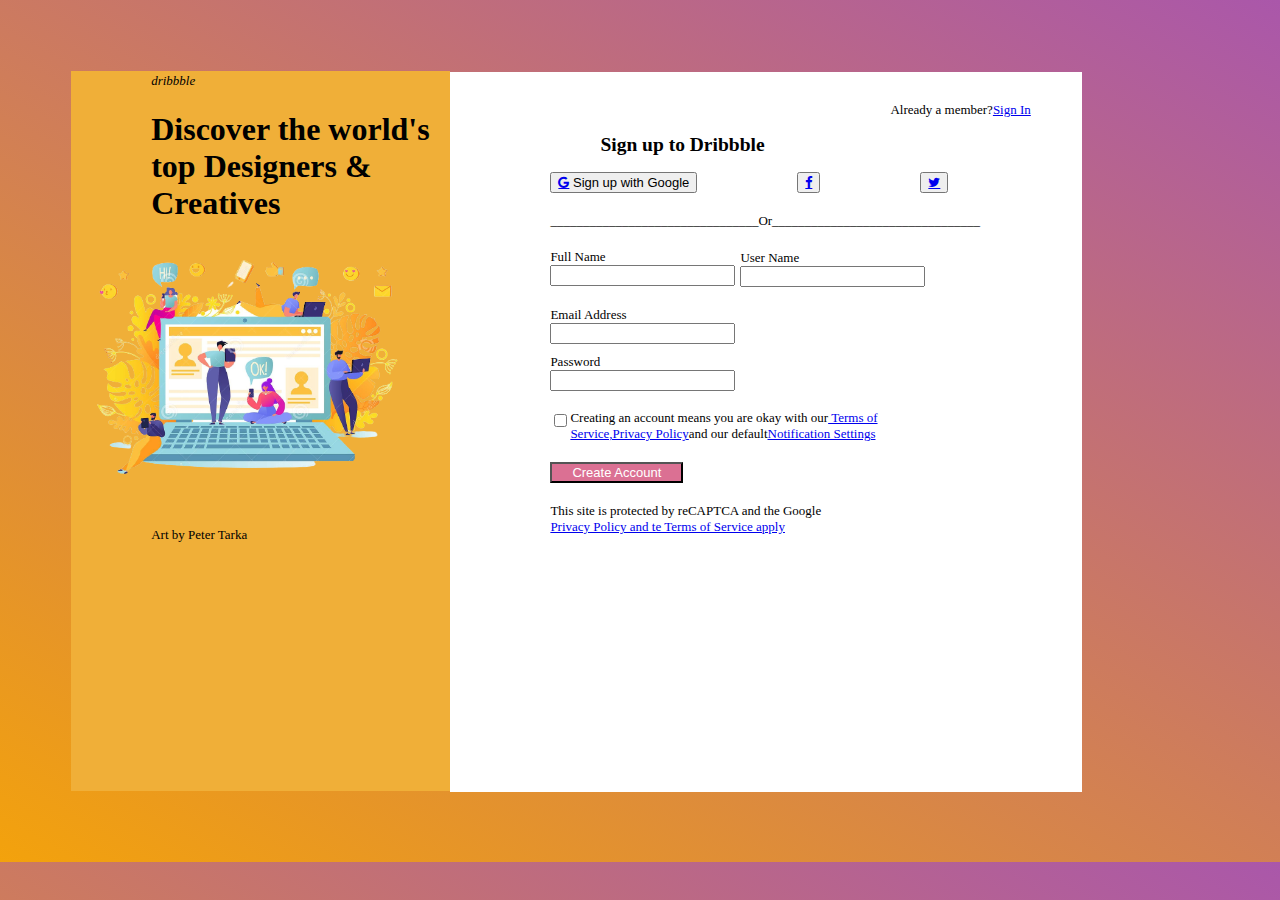
<file: index.html>
<!DOCTYPE html>
<html lang="en">
<head>
    <meta charset="UTF-8">
    <meta http-equiv="X-UA-Compatible" content="IE=edge">
    <meta name="viewport" content="width=device-width, initial-scale=1.0">
    <title>Cons</title>
    <link rel="stylesheet" href="style.css">
    <!-- Add icon library -->
     <link rel="stylesheet" href="https://cdnjs.cloudflare.com/ajax/libs/font-awesome/4.7.0/css/font-awesome.min.css">
</head>
<body>
<div class="merge">
    <div class="pictures">
        <p1>dribbble</p1>
        <h1>Discover the world's <br>top Designers & <br>Creatives</h1>
        <img src="image/image dribble.png" alt="">
        <p>Art by Peter Tarka</p>
    </div>

    <div class="form">
        <div class="topsignin">Already a member?<a href="signin.html">Sign In</a></div>
        <div class="heading"><h2>Sign up to Dribbble</h2></div>
        <div class="socials">
            <button><a href="#" class="fa fa-google"></a> Sign up with Google</button>

        <!-- Add font awesome icons -->
        <div class="facebook">
        <button>
        <a href="#" class="fa fa-facebook"></a>
        </button>
        </div>
        <div class="twitter">
        <button>
        <a href="#" class="fa fa-twitter"></a>
        </button>
        </div>
        </div>
        <div class="Or">________________________________Or________________________________</div>
        <div class="names">
        <div class="name">
        <label for="#">Full Name</label><br>
        <input form="fullname">
        </div>
        <div class="username">
        <label for="#">User Name</label><br>
        <input form="username">
        </div>
        </div>
        <div class="emailaddress">
            <label for="#">Email Address</label><br>
            <input form="email">
        </div>
        <div class="password">
        <label for="#">Password</label><br>
        <input form="pass">
        </div>
        <div class="checkbox">
        <input type="checkbox" id="" name="" value="">
        <label for=""> </label><br>
        </div>
        <div class="paragraph">Creating an account means you are okay with our<a href="terms"> Terms of <br>Service,Privacy Policy</a>and our default<a href="notification">Notification Settings</a> </div>
        <div class="CreateAccount">
        <button>Create Account</button>
        <div class="policy">This site is protected by reCAPTCA and the Google<br><a href="privacy">Privacy Policy and te Terms of Service apply</div>
        </div>
        <div class="top sign in"></div>
        

    </div>
</div>
</body>
</html>
</file>
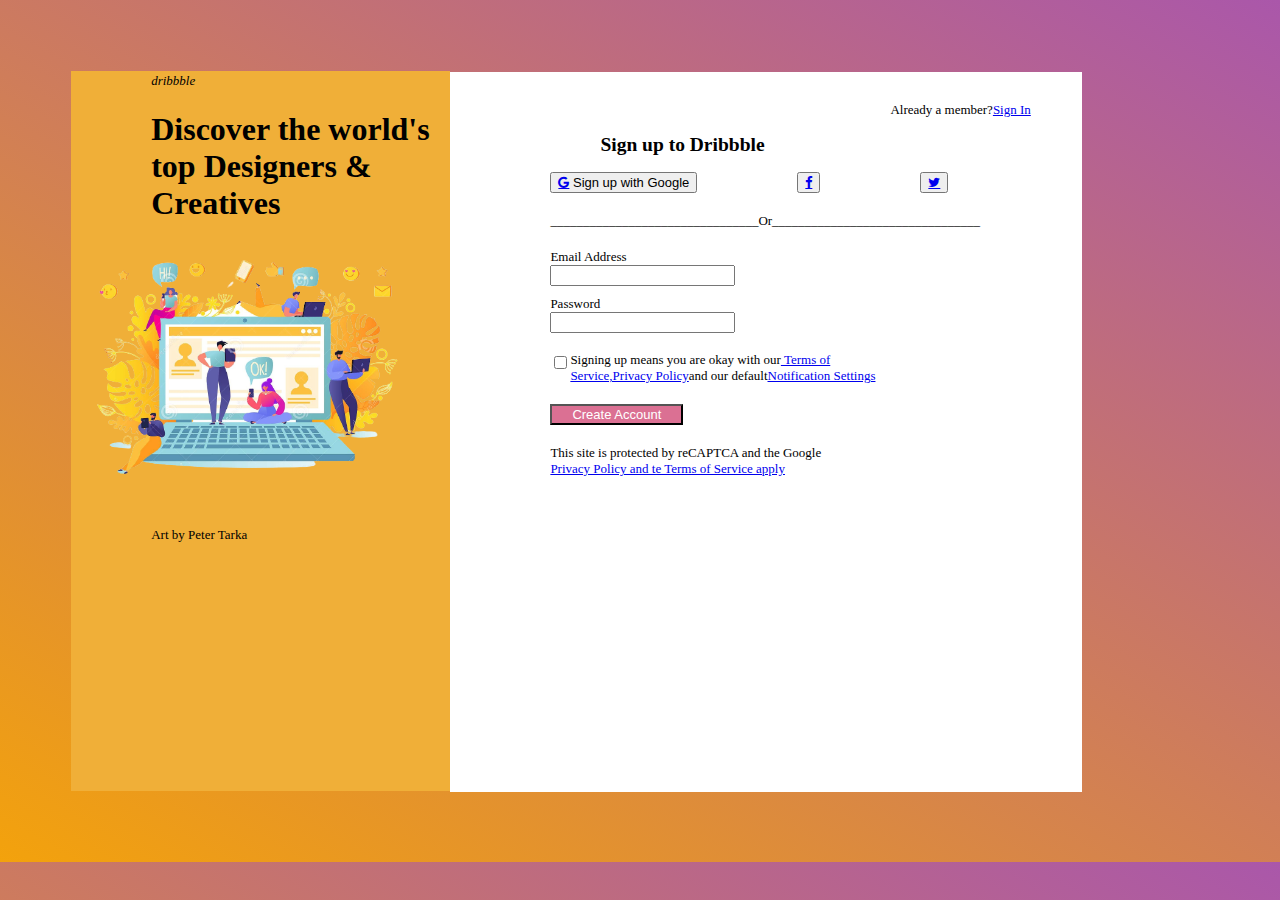
<file: signin.html>
<!DOCTYPE html>
<html lang="en">
<head>
    <meta charset="UTF-8">
    <meta http-equiv="X-UA-Compatible" content="IE=edge">
    <meta name="viewport" content="width=device-width, initial-scale=1.0">
    <title>Cons</title>
    <link rel="stylesheet" href="signin.css">
    <!-- Add icon library -->
     <link rel="stylesheet" href="https://cdnjs.cloudflare.com/ajax/libs/font-awesome/4.7.0/css/font-awesome.min.css">
</head>
<body>
<div class="merge">
    <div class="pictures">
        <p1>dribbble</p1>
        <h1>Discover the world's <br>top Designers & <br>Creatives</h1>
        <img src="image/image dribble.png" alt="">
        <p>Art by Peter Tarka</p>
    </div>

    <div class="form">
        <div class="topsignin">Already a member?<a href="index.html">Sign In</a></div>
        <div class="heading"><h2>Sign up to Dribbble</h2></div>
        <div class="socials">
            <button><a href="#" class="fa fa-google"></a> Sign up with Google</button>

        <!-- Add font awesome icons -->
        <div class="facebook">
        <button>
        <a href="#" class="fa fa-facebook"></a>
        </button>
        </div>
        <div class="twitter">
        <button>
        <a href="#" class="fa fa-twitter"></a>
        </button>
        </div>
        </div>
        <div class="Or">________________________________Or________________________________</div>
        
        <div class="emailaddress">
            <label for="#">Email Address</label><br>
            <input form="email">
        </div>
        <div class="password">
        <label for="#">Password</label><br>
        <input form="pass">
        </div>
        <div class="checkbox">
        <input type="checkbox" id="" name="" value="">
        <label for=""> </label><br>
        </div>
        <div class="paragraph">Signing up means you are okay with our<a href="terms"> Terms of <br>Service,Privacy Policy</a>and our default<a href="notification">Notification Settings</a> </div>
        <div class="CreateAccount">
        <button>Create Account</button>
        <div class="policy">This site is protected by reCAPTCA and the Google<br><a href="privacy">Privacy Policy and te Terms of Service apply</div>
        </div>
        <div class="top sign in"></div>
        

    </div>
</div>
</body>
</html>
</file>
<file: style.css>
body{
    background:linear-gradient(30deg,rgb(243, 162, 12),rgb(170, 87, 170));
}
.pictures{
    width: 30%;
    height:80vh;
    color: #1111;
    margin :5%;
    margin-left: 5%;
    background-color: rgb(240, 175, 56);
    margin-right: 0;
    
}
.merge {
    color:#1111;
    display: flex;
    
}
.merge .pictures {
    color: black;
    
}
.merge h1{
    margin-left: 80px;
    
}
.merge p1{
    margin-left: 80px;
    font-style: italic;
    font-size: 13px;
    margin-top: 20px;
}
.merge p{
    margin-left: 80px;
    padding-top: 3px;
    font-size: 13px;
}
.merge .topsignin{
    margin-left: 440px;
    margin-top:30px;
}
.merge .heading{
    margin-left: 150px;   
}
.form .socials {
    font-size: 13px;
}
.merge .Or{
    margin-left: 100px;
    font-size: 13px;
    padding-top: 20px;
}
.form{
    background: white;
    height:80vh;
    width:50%;
    color:black;
    margin-top: 63.5px;
    font-size: 13px;
 
}
.form .name{
    margin-left: 100px;
    padding-top: 20px;
}
 .username{
    margin-left: 290px;
    padding-top: -300px;
    margin-top: -35.5px;

}
.form .emailaddress{
    margin-left: 100px;
    padding-top: 20px;
}
.form .paragraph{
    margin-left: 120px;
    padding-top: 17px;
    padding-bottom: 20px;
}
.form button{
    margin-left: 100px;
    font-size: 13px;
}
.form .policy{
    margin-left: 100px;
    padding-top: 20px;
}
.form .password{
    margin-left: 100px;
    padding-top: 10px;
}
.names{
    display: inline-block;
}
.form .checkbox{
    margin-left: 100px;
    margin-top: 20px;
    margin-bottom: -38px;   
}
.CreateAccount button{
    background: palevioletred;
    color: white;
    padding-right: 20px;
    padding-left: 20px;
}
.pictures img{
    width: 350px;
}
.form .facebook{
    padding-bottom: -80px;
}
.socials{
    display: flex;
}
.form{
   
}
</file>
<file: signin.css>
body{
    background:linear-gradient(30deg,rgb(243, 162, 12),rgb(170, 87, 170));
}
.pictures{
    width: 30%;
    height:80vh;
    color: #1111;
    margin :5%;
    margin-left: 5%;
    background-color: rgb(240, 175, 56);
    margin-right: 0;
    
}
.merge {
    color:#1111;
    display: flex;
    
}
.merge .pictures {
    color: black;
    
}
.merge h1{
    margin-left: 80px;
    
}
.merge p1{
    margin-left: 80px;
    font-style: italic;
    font-size: 13px;
    margin-bottom: 20px;
}
.merge p{
    margin-left: 80px;
    padding-top: 3px;
    font-size: 13px;
}
.merge .topsignin{
    margin-left: 440px;
    margin-top:30px;
}
.merge .heading{
    margin-left: 150px;   
}
.form .socials {
    font-size: 13px;
}
.merge .Or{
    margin-left: 100px;
    font-size: 13px;
    padding-top: 20px;
}
.form{
    background: white;
    height:80vh;
    width:50%;
    color:black;
    margin-top: 63.5px;
    font-size: 13px;
 
}
.form .name{
    margin-left: 100px;
    padding-top: 20px;
}
 
.form .emailaddress{
    margin-left: 100px;
    padding-top: 20px;
}
.form .paragraph{
    margin-left: 120px;
    padding-top: 17px;
    padding-bottom: 20px;
}
.form button{
    margin-left: 100px;
    font-size: 13px;
}
.form .policy{
    margin-left: 100px;
    padding-top: 20px;
}
.form .password{
    margin-left: 100px;
    padding-top: 10px;
}
.names{
    display: inline-block;
}
.form .checkbox{
    margin-left: 100px;
    margin-top: 20px;
    margin-bottom: -38px;   
}
.CreateAccount button{
    background: palevioletred;
    color: white;
    padding-right: 20px;
    padding-left: 20px;
}
.pictures img{
    width: 350px;
}
.form .facebook{
    padding-bottom: -80px;
}
.socials{
    display: flex;
}
.form{
    
}
</file>
